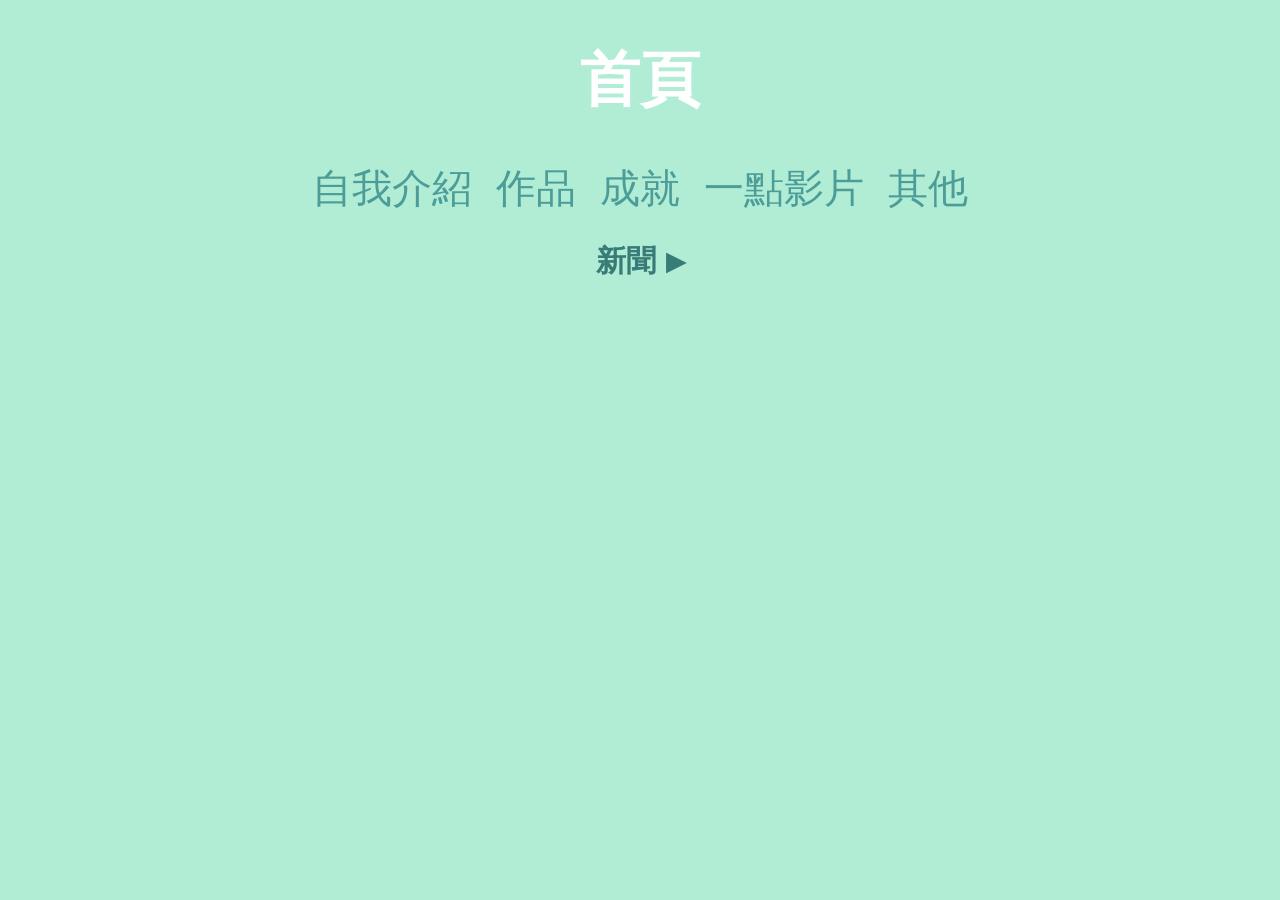
<file: index.html>
<!DOCTYPE html>
<html lang="zh-Hant">
<head>
  <meta charset="UTF-8">
  <meta name="viewport" content="width=device-width, initial-scale=1.0">
  <title>個人網頁</title>
  <style>
    body {
      background: rgb(177, 236, 213);
    }

    h1 {
      text-align: center;
      font-size: 60px;
      color: #ffffff;
    }

    /* 導覽列 */
    .nav {
      text-align: center;
    }

    .nav a {
      font-size: 40px;
      text-decoration: none;
      color: #4c9c98;
      margin: 0 10px;
    }

    /* 新聞區塊 */
    .news-header {
      text-align: center;
      color: #387c78;
      font-size: 30px;
      cursor: pointer;
      display: flex;
      align-items: center;
      justify-content: center;
      user-select: none;
      gap: 10px;
    }

    .arrow {
      font-size: 25px;
      transition: transform 0.3s ease;
    }

    .arrow.rotate {
      transform: rotate(90deg);
    }

    .works-section {
      max-width: 1000px;
      margin: 30px auto;
      display: grid;
      gap: 30px;
      transition: max-height 0.5s ease, opacity 0.5s ease;
      overflow: hidden;
    }

    .works-section.hide {
      max-height: 0;
      opacity: 0;
    }

    .work {
      opacity: 0;
      transform: translateX(0);
      transition: all 1s ease-out;
    }

    .work.left {
      transform: translateX(-100px);
    }

    .work.right {
      transform: translateX(100px);
    }

    .work.show {
      opacity: 1;
      transform: translateX(0);
    }

    .img-wrapper {
      aspect-ratio: 16 / 9;
      max-height: 600px;
      width: 100%;
      overflow: hidden;
      display: flex;
      justify-content: center;
      align-items: center;
      background: rgb(177, 236, 213);
    }

    .img-wrapper video {
      width: 100%;
      height: 100%;
      object-fit: contain;  /* 會完整顯示影片，不變形不裁切 */
    }


    .img-wrapper img {
      width: 100%;
      height: 100%;
      object-fit: contain;
      border-radius: 15px;
      transition: transform 0.3s ease;
    }

    .img-wrapper img:hover {
      transform: scale(1.05);
    }

    .flex-container {
      display: flex;
      justify-content: center;
      align-items: center;
      height: 100vh;
    }
  </style>
</head>
<body>
  <h1>首頁</h1>

  <div class="nav">
    <a href="introduce.html">自我介紹</a>
    <a href="pic.html">作品</a>
    <a href="sucess.html">成就</a>
    <a href="lest.html">一點影片</a>
    <a href="another.html">其他</a>
  </div>

  <!-- 新聞區 -->
<h2 class="news-header">
  新聞
  <span class="arrow">▶</span>
</h2>

<!-- 一開始收起來的內容，加入 class="hide" -->
<section class="works-section hide" id="news-content">
  <div class="work">
    <div class="img-wrapper">
      <img src="received_2402078723583052.jpeg" alt="作品1">
    </div>
  </div>

  <section class="works-section">
    <div class="work">
      <div class="img-wrapper">
        <div class="flex-container">
          <h2 style=" color: #387c78; font-size: 35px;">即時影像</h2>
        </div>
      </div>
    </div>
  </section>

  <!-- 即時影像 -->
  <section class="works-section">
    <div class="work">
      <div class="img-wrapper">
        <div class="flex-container">
          <video width="960" height="540" controls>
            <source src="video plus.mp4" type="video/mp4">
          </video>
        </div>
      </div>
    </div>
  </section>
  </section>


  <script>
    // 進場動畫
    const works = document.querySelectorAll('.work');
    function showWorksOnScroll() {
      const triggerBottom = window.innerHeight * 0.85;
      works.forEach(work => {
        const top = work.getBoundingClientRect().top;
        if (top < triggerBottom && top > 0) {
          work.classList.add('show');
        } else {
          work.classList.remove('show');
        }
      });
    }
    window.addEventListener('scroll', showWorksOnScroll);
    window.addEventListener('load', showWorksOnScroll);

    // 新聞收合功能
    const newsHeader = document.querySelector('.news-header');
    const arrow = document.querySelector('.arrow');
    const newsContent = document.querySelector('#news-content');

    newsHeader.addEventListener('click', () => {
      newsContent.classList.toggle('hide');
      arrow.classList.toggle('rotate');
    });
  </script>
</body>
</html>
</file>
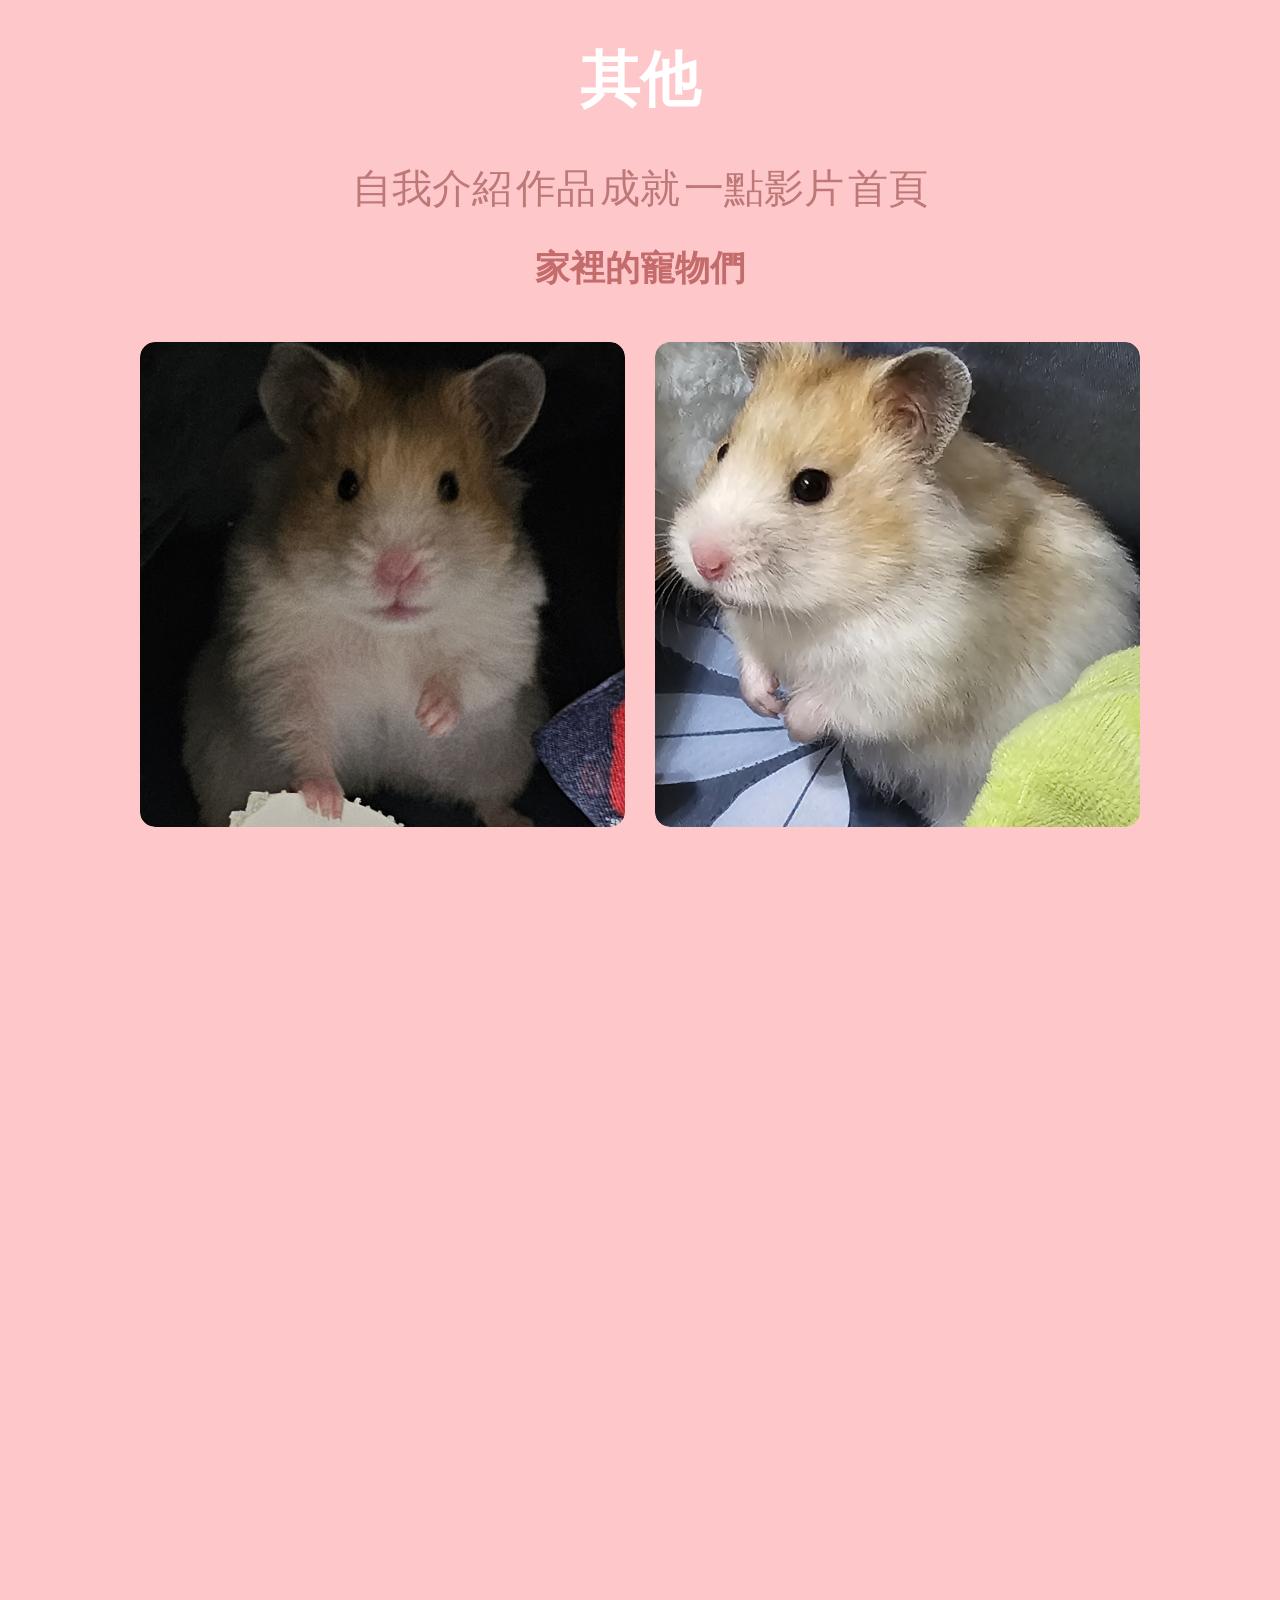
<file: another.html>
<!DOCTYPE html>
<html lang="en">
<head>
    <meta charset="UTF-8">
    <meta name="viewport" content="width=device-width, initial-scale=1.0">
    <title>其他</title>
</head>
<body style="background: rgb(254, 200, 202);">
    <style>
.works-section {
  max-width: 1000px;
  margin: 50px auto;
  display: grid;
  grid-template-columns: repeat(2, 1fr); /* 每排兩張 */
  gap: 30px; /* 左右與上下間距 */
}

/* 初始位置與淡入 */
.work {
  opacity: 0;
  transform: translateX(0);
  transition: all 1s ease-out;
}

.work.left {
  transform: translateX(-100px); /* 左邊往左 */
}

.work.right {
  transform: translateX(100px); /* 右邊往右 */
}

.work.show {
  opacity: 1;
  transform: translateX(0); /* 回到中間 */
}

.work img {
  width: 100%;
  height: auto;
  display: block;
  border-radius: 15px;
}

/* 圖片包裝，固定比例正方形 */
.img-wrapper {
  width: 100%;
  padding-top: 100%; /* 正方形比例 */
  position: relative;
  overflow: hidden;
  border-radius: 15px;
}

.img-wrapper img {
  position: absolute;
  top: 0;
  left: 0;
  width: 100%;
  height: 100%;
  object-fit: cover; /* 保持比例裁切 */
  transition: transform 0.5s;
}

/* 滑鼠 hover 可以放大一點點 */
.img-wrapper img:hover {
  transform: scale(1.05);
}
    .flex-container {
        display: flex;
        justify-content: center; /* 水平置中 */
        align-items: center;    /* 垂直置中（可選） */
        height: 100vh;          /* 讓容器高度滿版，用於垂直置中 */
    }

</style>
    <h1 style="text-align: center; font-size: 60px; color: #ffffff;">其他</h1>
<div style="text-align: center;">
    <a href="introduce.html" style="font-size: 40px;text-decoration: none;color: #be7878;">自我介紹</a>
    <a href="pic.html" style="font-size: 40px;text-decoration: none; color: #be7878;">作品</a>
    <a href="sucess.html" style="font-size: 40px;text-decoration: none; color: #be7878;">成就</a>
    <a href="lest.html" style="font-size: 40px;text-decoration: none; color: #be7878;">一點影片</a>
    <a href="index.html" style="font-size: 40px;text-decoration: none; color: #be7878;">首頁</a>
</div>

<h2 style="text-align: center; font-size: 35px; color: #c46b6b;">家裡的寵物們</h2>

<section class="works-section">
  <div class="work left">
    <div class="img-wrapper">
    <img src="photo/20250929_215210.jpg" alt="作品1">
    </div>
  </div>
  <div class="work right">
    <div class="img-wrapper">
    <img src="photo/20250929_215305.jpg" alt="作品2">
    </div>
  </div>
  <div class="work left">
    <div class="img-wrapper">
    <img src="photo/new/20250916_235858.jpg" alt="作品3">
    </div>
  </div>
  <div class="work right">
    <div class="img-wrapper">
    <img src="photo/20251014_171121.jpg" alt="作品4">
    </div>
  </div>
  <div class="work left">
    <div class="img-wrapper">
    <img src="photo/new/20250909_002156.jpg" alt="作品5">
    </div>
  </div>
  <div class="work right">
    <div class="img-wrapper">
    <img src="photo/20251010_093252.jpg" alt="作品6">
    </div>
  </div>
  <div class="work left">
    <div class="img-wrapper">
    <img src="photo/20251016_004142.jpg" alt="作品7">
    </div>
  </div>
  <div class="work right">
    <div class="img-wrapper">
    <img src="photo/20251004_140031.jpg" alt="作品8">
    </div>
  </div>
</section>


<script>
const works = document.querySelectorAll('.work');

function showWorksOnScroll() {
  const triggerBottom = window.innerHeight * 0.85;
  works.forEach(work => {
    const top = work.getBoundingClientRect().top;
    if (top < triggerBottom && top > 0) {
      // 滾動到視窗內
      work.classList.add('show');
    } else {
      // 滾出視窗時移除 class
      work.classList.remove('show');
    }
  });
}

window.addEventListener('scroll', showWorksOnScroll);
window.addEventListener('load', showWorksOnScroll);

</script>
</body>
</html>
</file>
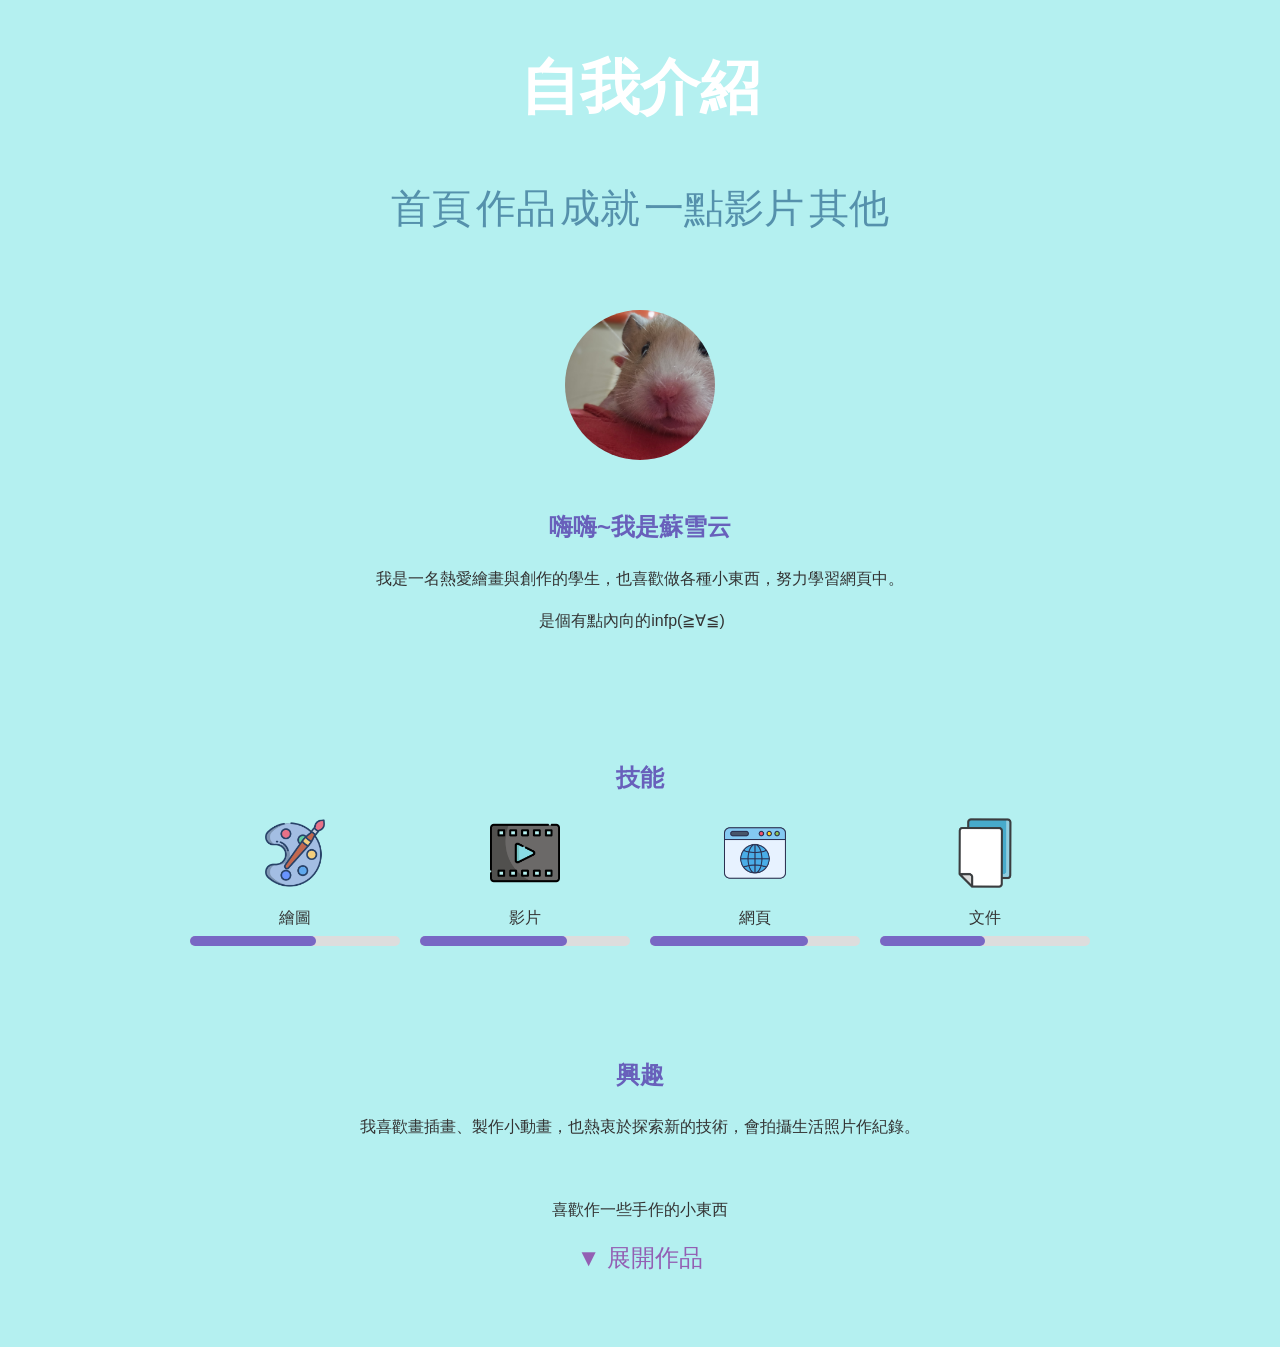
<file: introduce.html>
<!DOCTYPE html>
<html lang="en">
<head>
    <meta charset="UTF-8">
    <meta name="viewport" content="width=device-width, initial-scale=1.0">
    <title>自我介紹</title>
</head>
<body style="background: rgb(180, 240, 240);">
    <h1 style="text-align: center; font-size: 60px; color: #ffffff;">自我介紹</h1>
<div style="text-align: center;">
    <a href="index.html" style="font-size: 40px;text-decoration: none;color: #5591ac;">首頁</a>
    <a href="pic.html" style="font-size: 40px;text-decoration: none;color: #5591ac;">作品</a>
    <a href="sucess.html" style="font-size: 40px;text-decoration: none;color: #5591ac;">成就</a>
    <a href="lest.html" style="font-size: 40px;text-decoration: none;color: #5591ac;">一點影片</a>
    <a href="another.html" style="font-size: 40px;text-decoration: none; color: #5591ac;">其他</a>
</div>
<style>
    body {
  font-family: Arial, sans-serif;
  line-height: 1.6;
  margin: 0;
  padding: 0;
  background: #f0f4ff;
  color: #333;
}

section {
  max-width: 900px;
  margin: 50px auto;
  padding: 20px;
  text-align: center;
}

.profile-pic {
  width: 150px;
  height: 150px;
  border-radius: 50%;
  object-fit: cover;
  margin-bottom: 20px;
  transition: transform 0.5s;
}

.profile-pic:hover {
  transform: scale(1.05);
}

/* 文字淡入動畫 */
.fade-in {
  opacity: 0;
  transform: translateY(30px);
  transition: all 1s ease-out;
}

.fade-in.show {
  opacity: 1;
  transform: translateY(0);
}

/* 技能區 */
.skills {
  display: grid;
  grid-template-columns: repeat(auto-fit, minmax(150px, 1fr));
  gap: 20px;
  margin-top: 20px;
}

.skill {
  text-align: center;
}

.skill img {
  width: 70px;
  height: 70px;
  margin-bottom: 10px;
}

.bar {
  width: 100%;
  height: 10px;
  background: #ddd;
  border-radius: 5px;
  margin-top: 5px;
}

.fill {
  height: 100%;
  background: #7867c4;
  border-radius: 5px;
  transition: width 1s ease;
}

/* 標題 */
h1, h2 {
  color: #6860bb;
}

h2 {
  margin-bottom: 20px;
}

.works-section {
  max-width: 1000px;
  margin: 50px auto;
  display: grid;
  grid-template-columns: repeat(2, 1fr); /* 每排兩張 */
  gap: 30px; /* 左右與上下間距 */
}

/* 初始位置與淡入 */
.work {
  opacity: 0;
  transform: translateX(0);
  transition: all 1s ease-out;
}

.work.left {
  transform: translateX(-100px); /* 左邊往左 */
}

.work.right {
  transform: translateX(100px); /* 右邊往右 */
}

.work.show {
  opacity: 1;
  transform: translateX(0); /* 回到中間 */
}

.work img {
  width: 100%;
  height: auto;
  display: block;
  border-radius: 15px;
}

/* 圖片包裝，固定比例正方形 */
.img-wrapper {
  width: 100%;
  padding-top: 100%; /* 正方形比例 */
  position: relative;
  overflow: hidden;
  border-radius: 15px;
}

.img-wrapper img {
  position: absolute;
  top: 0;
  left: 0;
  width: 100%;
  height: 100%;
  object-fit: cover; /* 保持比例裁切 */
  transition: transform 0.5s;
}

/* 滑鼠 hover 可以放大一點點 */
.img-wrapper img:hover {
  transform: scale(1.05);
}

.toggle-arrow {
  text-align: center;
  cursor: pointer;
  font-size: 24px;
  color: #935fb3;
  margin-top: 10px;
  transition: transform 0.3s, color 0.3s;
}

.toggle-arrow:hover {
  color: #6a2f91;
}

.toggle-arrow.active {
  transform: rotate(180deg);
}


</style>

<section class="intro-section">
    <div class="intro-wrapper fade-in">
      <img src="images/20251103_232413.jpg" alt="大頭照" class="profile-pic">
      <h1>嗨嗨~我是蘇雪云</h1>
      <p>我是一名熱愛繪畫與創作的學生，也喜歡做各種小東西，努力學習網頁中。</p>
      <p>是個有點內向的infp(≧∀≦)ゞ</p>
    </div>
  </section>

  <section class="skills-section fade-in">
    <h2>技能</h2>
    <div class="skills">
      <div class="skill">
        <img src="icon/draw.png" alt="draw"><br>
        <span>繪圖</span>
        <div class="bar"><div class="fill" style="width: 60%"></div></div>
      </div>
      <div class="skill">
        <img src="icon/video2.png" alt="video"><br>
        <span>影片</span>
        <div class="bar"><div class="fill" style="width: 70%;"></div></div>
      </div>
      <div class="skill">
        <img src="icon/web.png" alt="web"><br>
        <span>網頁</span>
        <div class="bar"><div class="fill" style="width: 75%;"></div></div>
      </div>
      <div class="skill">
        <img src="icon/page.png" alt="page"><br>
        <span>文件</span>
        <div class="bar"><div class="fill" style="width: 50%;"></div></div>
      </div>
    </div>
  </section>

  <section class="interests-section fade-in">
    <h2>興趣</h2>
    <p>我喜歡畫插畫、製作小動畫，也熱衷於探索新的技術，會拍攝生活照片作紀錄。</p><br>
    <p>喜歡作一些手作的小東西</p>
    <div class="toggle-arrow">▼ 展開作品</div>
  </section>

  <section class="works-section">
  <div class="work left">
    <div class="img-wrapper">
    <img src="photo/little/1.jpg" alt="作品1">
    </div>
  </div>
  <div class="work right">
    <div class="img-wrapper">
    <img src="photo/little/2.jpg" alt="作品2">
    </div>
  </div>
  <div class="work left">
    <div class="img-wrapper">
    <img src="photo/little/3.jpg" alt="作品3">
    </div>
  </div>
  <div class="work right">
    <div class="img-wrapper">
    <img src="photo/little/4.jpg" alt="作品4">
    </div>
  </div>
  <div class="work left">
    <div class="img-wrapper">
    <img src="photo/little/5.jpg" alt="作品5">
    </div>
  </div>
  <div class="work right">
    <div class="img-wrapper">
    <img src="photo/little/6.jpg" alt="作品6">
    </div>
  </div>
  <div class="work left">
    <div class="img-wrapper">
    <img src="photo/little/7.jpg" alt="作品7">
    </div>
  </div>
  <div class="work right">
    <div class="img-wrapper">
    <img src="photo/little/8.jpg" alt="作品8">
    </div>
  </div>
  <div class="work left">
    <div class="img-wrapper">
    <img src="photo/little/9.jpg" alt="作品9">
    </div>
  </div>
  <div class="work right">
    <div class="img-wrapper">
    <img src="photo/little/12.jpg" alt="作品10">
    </div>
  </div>
  <div class="work left">
    <div class="img-wrapper">
    <img src="photo/little/11.jpg" alt="作品11">
    </div>
  </div>
  <div class="work right">
    <div class="img-wrapper">
    <img src="photo/little/10.jpg" alt="作品12">
    </div>
  </div>
</section>

  <script>
    // 滾動淡入動畫
const fadeIns = document.querySelectorAll('.fade-in');

function handleFadeIn() {
  const triggerBottom = window.innerHeight * 0.85;

  fadeIns.forEach(item => {
    const top = item.getBoundingClientRect().top;
    if (top < triggerBottom) {
      item.classList.add('show');
    }
  });
}

window.addEventListener('scroll', handleFadeIn);
window.addEventListener('load', handleFadeIn);

const works = document.querySelectorAll('.work');

function showWorksOnScroll() {
  const triggerBottom = window.innerHeight * 0.85;
  works.forEach(work => {
    const top = work.getBoundingClientRect().top;
    if (top < triggerBottom && top > -work.offsetHeight) {
      work.classList.add('show'); // 只要出現就加上show
    }
  });
}

window.addEventListener('scroll', showWorksOnScroll);
window.addEventListener('load', showWorksOnScroll);

// 控制箭頭點擊展開作品區
const toggleArrow = document.querySelector('.toggle-arrow');
const worksSection = document.querySelector('.works-section');

worksSection.style.display = 'none'; // 預設隱藏

toggleArrow.addEventListener('click', () => {
  const isHidden = worksSection.style.display === 'none';
  worksSection.style.display = isHidden ? 'block' : 'none';
  toggleArrow.classList.toggle('active');
  toggleArrow.textContent = isHidden ? '▲ 收起作品' : '▼ 展開作品';
});


  </script>

</body>
</html>
</file>
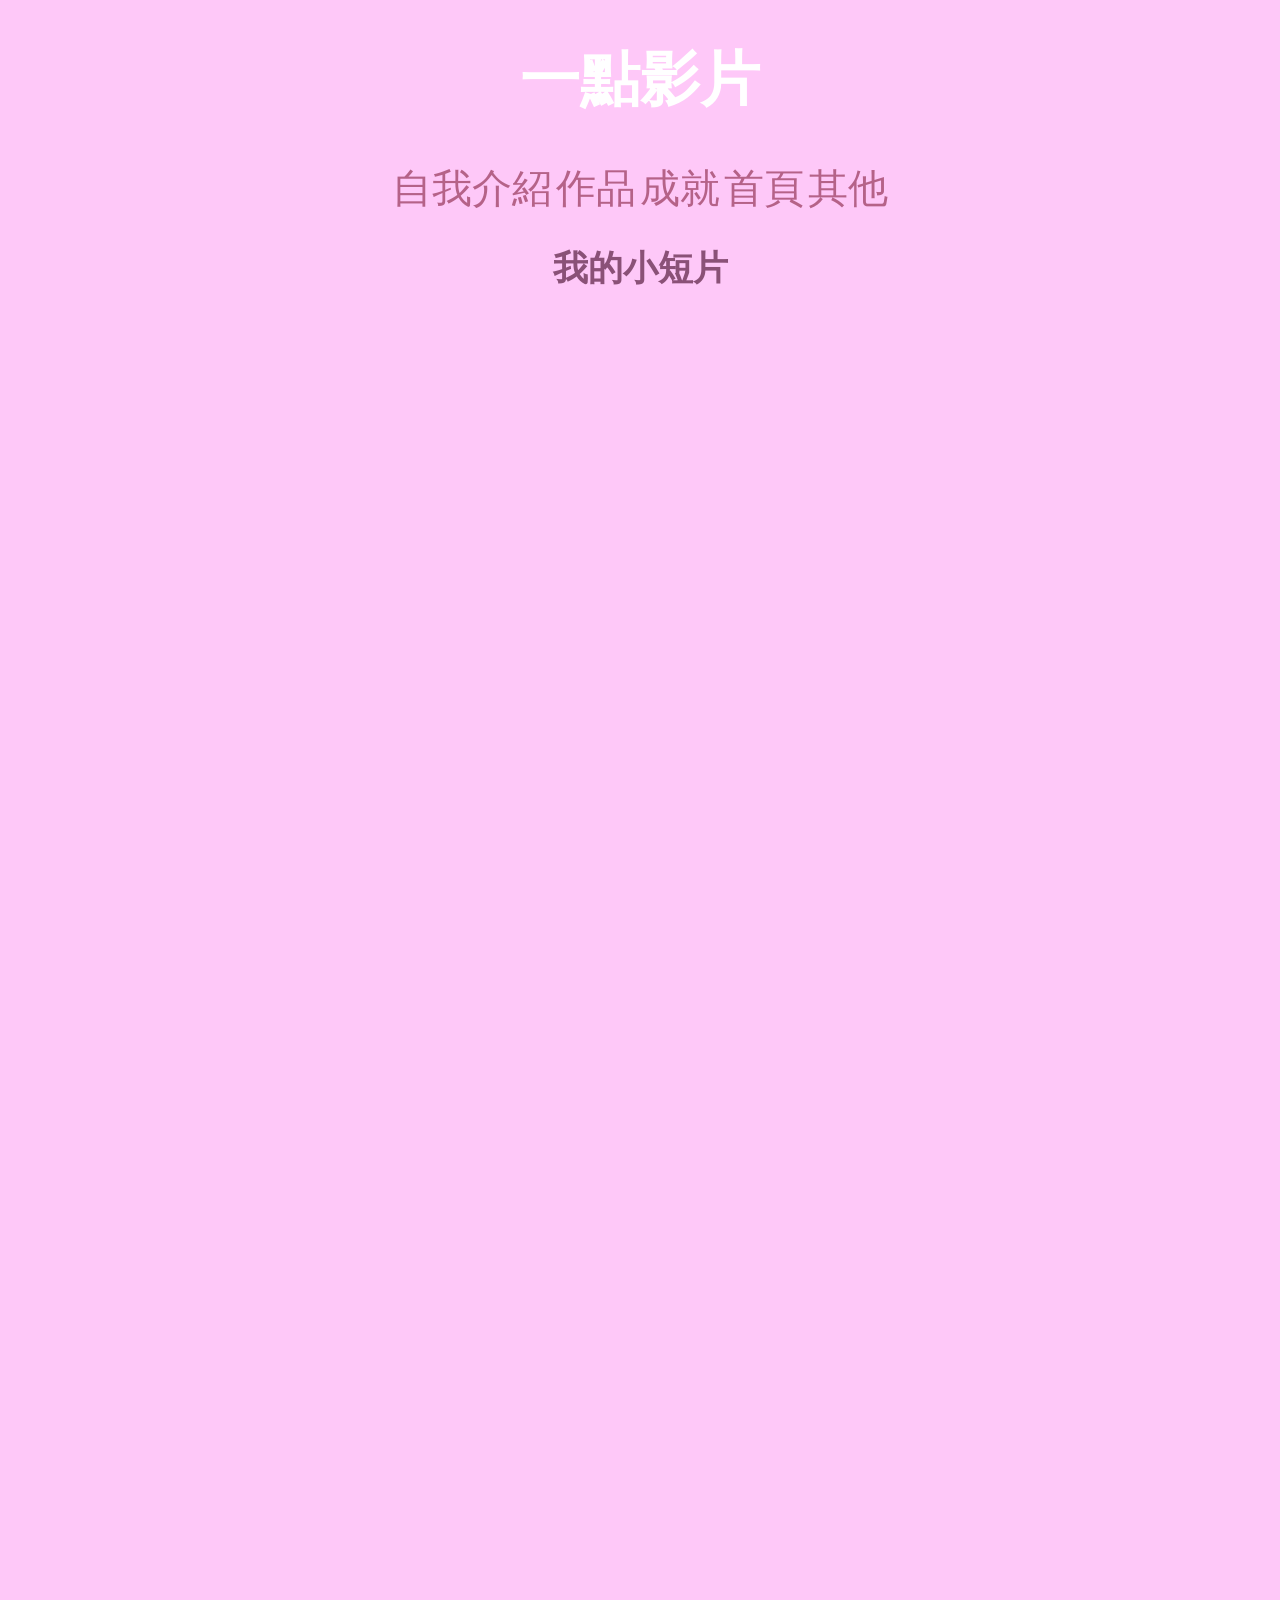
<file: lest.html>
<!DOCTYPE html>
<html lang="en">
<head>
    <meta charset="UTF-8">
    <meta name="viewport" content="width=device-width, initial-scale=1.0">
    <link rel="stylesheet" href="style.css">
    <title>歷程</title>
</head>
<body style="background: rgb(254, 200, 248);">
    <style>
    .flex-container {
        display: flex;
        justify-content: center; /* 水平置中 */
        align-items: center;    /* 垂直置中（可選） */
        height: 100vh;          /* 讓容器高度滿版，用於垂直置中 */
    }
</style>
    <h1 style="text-align: center; font-size: 60px; color: #ffffff;">一點影片</h1>
<div style="text-align: center;">
    <a href="introduce.html" style="font-size: 40px;text-decoration: none; color: #b56288;">自我介紹</a>
    <a href="pic.html" style="font-size: 40px;text-decoration: none; color: #b56288;">作品</a>
    <a href="sucess.html" style="font-size: 40px;text-decoration: none; color: #b56288;">成就</a>
    <a href="index.html" style="font-size: 40px;text-decoration: none; color: #b56288;">首頁</a>
    <a href="another.html" style="font-size: 40px;text-decoration: none; color: #b56288;">其他</a>
</div>
<h2 style="text-align: center; font-size: 35px; color: #8a5177;">我的小短片</h2>
<div class="flex-container">
    <iframe width="960" height="540" src="https://www.youtube.com/embed/A3RkSutSbLs?si=9a1e4rOIFvdI4spn" title="YouTube video player" frameborder="0" allow="accelerometer; autoplay; clipboard-write; encrypted-media; gyroscope; picture-in-picture; web-share" referrerpolicy="strict-origin-when-cross-origin" allowfullscreen></iframe>
</div>
<div class="flex-container">
<iframe width="960" height="540" src="https://www.youtube.com/embed/KycoFJAXVuQ?si=sG1rZ1v7ex0XpeXI" title="YouTube video player" frameborder="0" allow="accelerometer; autoplay; clipboard-write; encrypted-media; gyroscope; picture-in-picture; web-share" referrerpolicy="strict-origin-when-cross-origin" allowfullscreen></iframe>
</div>
<div class="flex-container">
    <iframe width="960" height="540" src="https://www.youtube.com/embed/7pGTZqv7uI0?si=ZHp8RubgBw4DCiZf" title="YouTube video player" frameborder="0" allow="accelerometer; autoplay; clipboard-write; encrypted-media; gyroscope; picture-in-picture; web-share" referrerpolicy="strict-origin-when-cross-origin" allowfullscreen></iframe>
</div>
<div class="flex-container">
<iframe width="960" height="540" src="https://www.youtube.com/embed/VeGXZRVc3hM?si=tAW0THXKRDoFykEy" title="YouTube video player" frameborder="0" allow="accelerometer; autoplay; clipboard-write; encrypted-media; gyroscope; picture-in-picture; web-share" referrerpolicy="strict-origin-when-cross-origin" allowfullscreen></iframe>
</div>

</body>
</html>
</file>
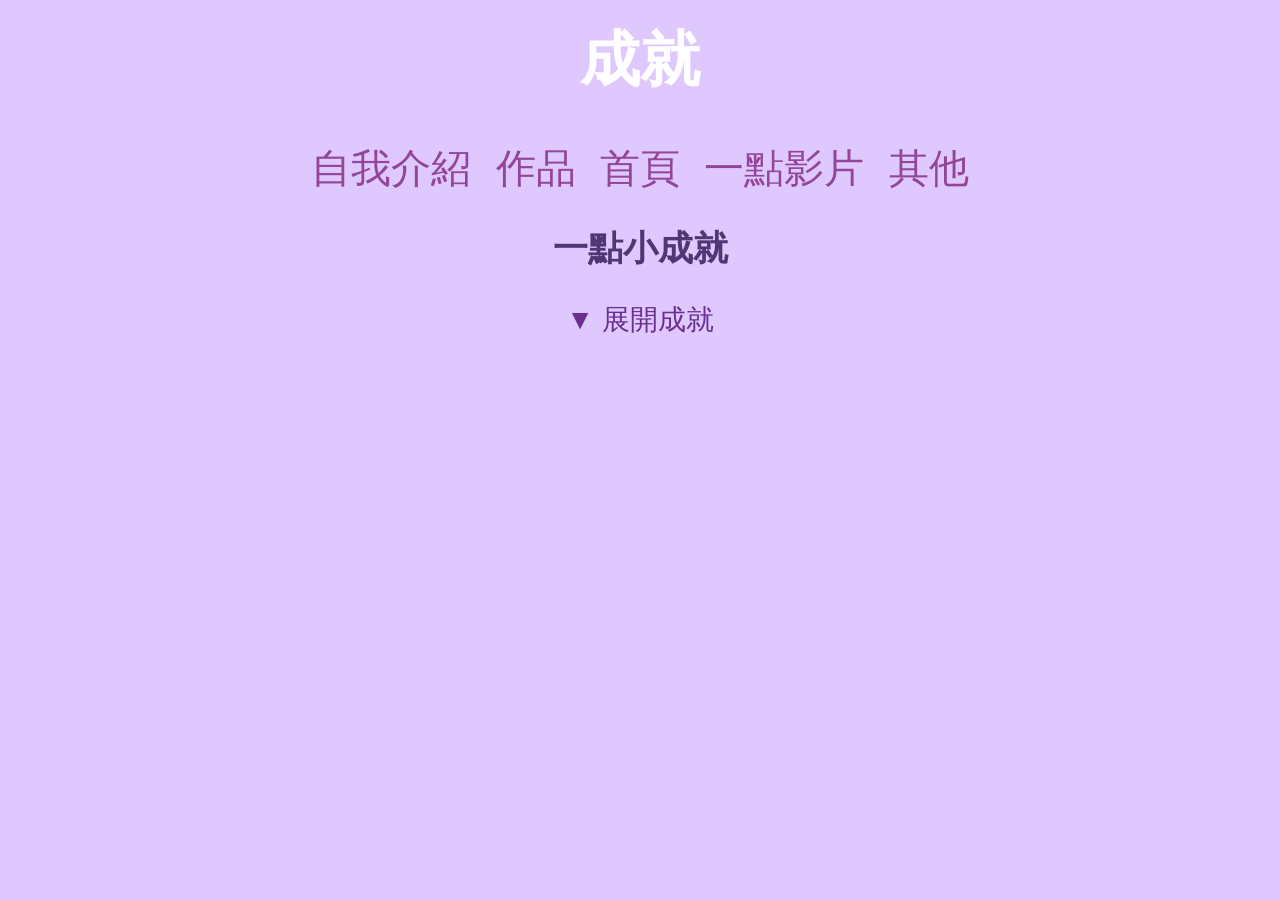
<file: sucess.html>
<!DOCTYPE html>
<html lang="zh-TW">
<head>
<meta charset="UTF-8">
<meta name="viewport" content="width=device-width, initial-scale=1.0">
<title>成就</title>
<style>
body {
    background: rgb(223, 200, 254);
    font-family: Arial, sans-serif;
    margin: 0;
    padding: 0;
    color: #333;
    text-align: center;
}

h1 {
    color: #ffffff;
    font-size: 60px;
    margin-top: 20px;
}

nav a {
    font-size: 40px;
    text-decoration: none;
    color: #924599;
    margin: 0 10px;
}

.toggle-arrow {
    font-size: 28px;
    color: #6a2f91;
    cursor: pointer;
    margin: 20px 0;
    transition: transform 0.3s;
}

.toggle-arrow.active {
    transform: rotate(180deg);
}

.works-section {
    max-width: 900px;
    margin: 0 auto 50px auto;
    display: none; /* 預設隱藏 */
}

.work {
    opacity: 0;
    transform: translateY(30px);
    transition: all 0.5s ease-out;
    margin-bottom: 20px;
}

.work.show {
    opacity: 1;
    transform: translateY(0);
}

.work img {
    width: 300px;
    border-radius: 10px;
}
</style>
</head>
<body>

<h1>成就</h1>
<nav>
    <a href="introduce.html">自我介紹</a>
    <a href="pic.html">作品</a>
    <a href="index.html">首頁</a>
    <a href="lest.html">一點影片</a>
    <a href="another.html">其他</a>
</nav>

<h2 style="text-align: center; font-size: 35px; color: #4f3775;">一點小成就</h2>
<div class="toggle-arrow">▼ 展開成就</div>

<section class="works-section">
    <div class="work">
        <h3 style="text-align: center; font-size: 35px; color: #4f3775;">高中</h3>
        <img src="succcce/112.jpg" alt="作品1">
    </div>
</section>

<script>
const toggleArrow = document.querySelector('.toggle-arrow');
const worksSection = document.querySelector('.works-section');
const works = document.querySelectorAll('.work');

toggleArrow.addEventListener('click', () => {
    if (worksSection.style.display === 'block') {
        worksSection.style.display = 'none';
        toggleArrow.textContent = '▼ 展開成就';
        toggleArrow.classList.remove('active');
        works.forEach(w => w.classList.remove('show'));
    } else {
        worksSection.style.display = 'block';
        toggleArrow.textContent = '▲ 收起成就';
        toggleArrow.classList.add('active');

        // 延遲淡入效果
        works.forEach((w, i) => {
            setTimeout(() => {
                w.classList.add('show');
            }, i * 200);
        });
    }
});
</script>

</body>
</html>
</file>
<file: style.css>
.circle-button {
    display: inline-block;
    width: 100px;
    height: 100px;
    border-radius: 50%;
    background: #ffffff;
    margin: 10px;
    text-align: center;
    color: black;
    line-height: 100px;
    border: none;
    font-size: 25px;
    cursor: pointer;
    text-decoration: none;
  }

.center-wrapper {
  display: flex;
  justify-content: center;
  gap: 20px;
  margin-top: 20px; /* 增加按鈕與圖片的距離 */
  flex-wrap: wrap; /* 讓內容自動換行排列 */
  height: auto; /* 不要固定高度，這樣圖片才會緊貼在下方 */
}

#image-container {
  display: grid;
  grid-template-columns: repeat(3, 1fr);
  gap: 10px;
  max-width: 900px;
  margin: 20px auto;
}

.img-wrapper {
  width: 250px;
  height: 250px;        /* 固定正方形 */
  overflow: hidden;     /* 超出部分裁切 */
  position: relative;
}

.img-wrapper img {
  width: 100%;
  height: 100%;
  object-fit: cover;    /* 裁切圖片，保持比例 */
  cursor: pointer;
  transition: all 0.5s ease;
  opacity: 0;
}

.img-wrapper img.show {
  opacity: 1;
}

/* 點擊後顯示整張圖片 */
.img-wrapper img.full {
  width: auto;          /* 原始寬高 */
  height: auto;
  max-width: 1000px;    /* 可以調整最大尺寸 */
  max-height: 800px;
  position: absolute;
  top: 50%;
  left: 50%;
  transform: translate(-50%, -50%);
  object-fit: contain;
  z-index: 10;
}

/* Lightbox 覆蓋層 */
#lightbox {
  display: none;  /* 初始隱藏 */
  position: fixed;
  top: 0;
  left: 0;
  width: 100vw;
  height: 100vh;
  background: rgba(0,0,0,0.8);
  justify-content: center;
  align-items: center;
  z-index: 1000;
}


#lightbox img {
  max-width: 90%;
  max-height: 90%;
  object-fit: contain;
}


/* 手機相容性 */
@media (max-width: 768px) {
    .buttons { flex-direction: column; }
    .title { font-size: 32px; }
    .subtitle { font-size: 18px; }
        }
</file>
